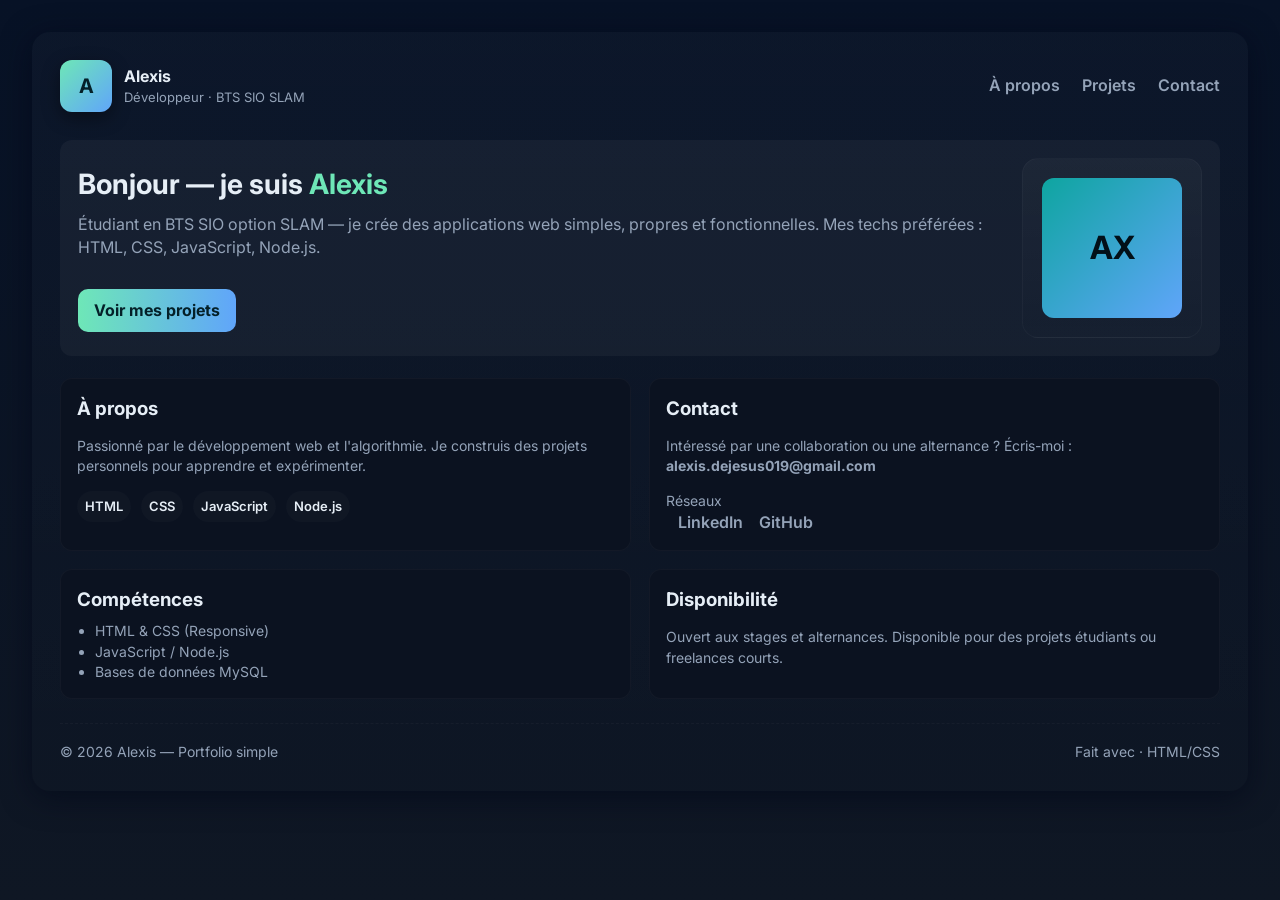
<file: Css/Index.html>
<!DOCTYPE html>
<html lang="fr">
  <head>
    <meta charset="utf-8" />
    <meta name="viewport" content="width=device-width, initial-scale=1" />
    <title>Portfolio — Alexis</title>
    <link rel="stylesheet" href="styles.css" />
    <link rel="preconnect" href="https://fonts.googleapis.com" />
    <link rel="preconnect" href="https://fonts.gstatic.com" crossorigin />
    <link
      href="https://fonts.googleapis.com/css2?family=Inter:wght@300;400;600;700&display=swap"
      rel="stylesheet"
    />
  </head>
  <body>
    <div class="container">
      <header>
        <div class="brand">
          <div class="logo">A</div>
          <div>
            <div style="font-weight: 700">Alexis</div>
            <div class="muted" style="font-size: 13px">
              Développeur · BTS SIO SLAM
            </div>
          </div>
        </div>
        <nav aria-label="Navigation principale">
          <a href="#about">À propos</a>
          <a href="#projects">Projets</a>
          <a href="#contact">Contact</a>
        </nav>
      </header>

      <section class="hero">
        <div class="hero-left">
          <h1>
            Bonjour — je suis <span style="color: var(--accent)">Alexis</span>
          </h1>
          <p>
            Étudiant en BTS SIO option SLAM — je crée des applications web
            simples, propres et fonctionnelles. Mes techs préférées : HTML, CSS,
            JavaScript, Node.js.
          </p>
          <a class="cta" href="#projects">Voir mes projets</a>
        </div>
        <div class="hero-right">
          <div class="avatar">AX</div>
        </div>
      </section>

      <div class="grid">
        <div class="card" id="about">
          <h3>À propos</h3>
          <p class="muted">
            Passionné par le développement web et l'algorithmie. Je construis
            des projets personnels pour apprendre et expérimenter.
          </p>
          <div style="margin-top: 12px">
            <span class="tag">HTML</span>
            <span class="tag">CSS</span>
            <span class="tag">JavaScript</span>
            <span class="tag">Node.js</span>
          </div>
        </div>

        <div class="card" id="contact">
          <h3>Contact</h3>
          <p class="muted">
            Intéressé par une collaboration ou une alternance ? Écris-moi :
            <strong>alexis.dejesus019@gmail.com</strong>
          </p>
          <div style="margin-top: 12px">
            <div class="muted">Réseaux</div>
            <div class="socials">
              <a href="#  ">LinkedIn</a>
              <a href="#">GitHub</a>
            </div>
          </div>
        </div>

        <div class="card">
          <h3>Compétences</h3>
          <ul class="muted" style="padding-left: 18px; margin: 8px 0 0 0">
            <li>HTML & CSS (Responsive)</li>
            <li>JavaScript / Node.js</li>
            <li>Bases de données MySQL</li>
          </ul>
        </div>

        <div class="card">
          <h3>Disponibilité</h3>
          <p class="muted">
            Ouvert aux stages et alternances. Disponible pour des projets
            étudiants ou freelances courts.
          </p>
        </div>
      </div>

      <footer>
        <div class="muted">
          © <span id="year"></span> Alexis — Portfolio simple
        </div>
        <div class="muted">Fait avec · HTML/CSS</div>
      </footer>
    </div>

    <script>
      // simple dynamic year
      document.getElementById("year").textContent = new Date().getFullYear();
    </script>
  </body>
</html>
</file>
<file: Css/styles.css>
:root {
  --bg: #0f1724;
  --card: #0b1220;
  --muted: #94a3b8;
  --accent: #6ee7b7;
  --glass: rgba(255, 255, 255, 0.04);
  --radius: 12px;
  --gap: 18px;
}
* {
  box-sizing: border-box;
}
html,
body {
  height: 100%;
}
body {
  margin: 0;
  font-family: Inter, system-ui, Segoe UI, Roboto, "Helvetica Neue", Arial;
  background: linear-gradient(180deg, #071226 0%, var(--bg) 100%);
  color: #e6eef6;
  -webkit-font-smoothing: antialiased;
  -moz-osx-font-smoothing: grayscale;
  line-height: 1.45;
  padding: 32px;
}

.container {
  margin: 0 auto;
  padding: 28px;
  background: linear-gradient(180deg, rgba(255, 255, 255, 0.02), transparent);
  border-radius: 18px;
  box-shadow: 0 6px 30px rgba(2, 6, 23, 0.6);
}

header {
  display: flex;
  align-items: center;
  justify-content: space-between;
  gap: 12px;
}
.brand {
  display: flex;
  align-items: center;
  gap: 12px;
}
.logo {
  width: 52px;
  height: 52px;
  border-radius: 12px;
  background: linear-gradient(135deg, var(--accent), #60a5fa);
  display: flex;
  align-items: center;
  justify-content: center;
  font-weight: 700;
  color: #042028;
  font-size: 20px;
  box-shadow: 0 6px 18px rgba(0, 0, 0, 0.4);
}
nav a {
  color: var(--muted);
  text-decoration: none;
  margin-left: 18px;
  font-weight: 600;
}
nav a:hover {
  color: var(--accent);
}

.hero {
  display: flex;
  flex-wrap: wrap;
  gap: 24px;
  align-items: center;
  margin-top: 28px;
  padding: 18px;
  background: var(--glass);
  border-radius: 12px;
}
.hero-left {
  flex: 1 1 320px;
}
.hero h1 {
  margin: 0;
  font-size: 28px;
}
.hero p {
  color: var(--muted);
  margin-top: 8px;
}
.cta {
  display: inline-block;
  margin-top: 14px;
  padding: 10px 16px;
  border-radius: 10px;
  background: linear-gradient(90deg, var(--accent), #60a5fa);
  color: #042028;
  font-weight: 700;
  text-decoration: none;
}

.hero-right {
  width: 180px;
  height: 180px;
  border-radius: 16px;
  background: linear-gradient(180deg, rgba(255, 255, 255, 0.03), transparent);
  display: flex;
  align-items: center;
  justify-content: center;
  flex-shrink: 0;
  border: 1px solid rgba(255, 255, 255, 0.03);
}
.avatar {
  width: 140px;
  height: 140px;
  border-radius: 12px;
  background: linear-gradient(135deg, #0ea5a0, #60a5fa);
  display: flex;
  align-items: center;
  justify-content: center;
  font-size: 32px;
  color: #021018;
  font-weight: 700;
}

.grid {
  display: grid;
  grid-template-columns: repeat(2, 1fr);
  gap: var(--gap);
  margin-top: 22px;
}
.card {
  background: var(--card);
  padding: 16px;
  border-radius: 12px;
  border: 1px solid rgba(255, 255, 255, 0.03);
}
.card h3 {
  margin: 0 0 8px 0;
}
.projects {
  display: grid;
  grid-template-columns: repeat(2, 1fr);
  gap: 12px;
}
.project {
  padding: 12px;
  background: linear-gradient(180deg, rgba(255, 255, 255, 0.02), transparent);
  border-radius: 10px;
}
.project small {
  color: var(--muted);
}

footer {
  margin-top: 24px;
  padding-top: 18px;
  border-top: 1px dashed rgba(255, 255, 255, 0.03);
  display: flex;
  justify-content: space-between;
  align-items: center;
}
.socials a {
  margin-left: 12px;
  color: var(--muted);
  text-decoration: none;
  font-weight: 600;
}
/* small utilities */
.muted {
  color: var(--muted);
  font-size: 14px;
}
.tag {
  display: inline-block;
  padding: 6px 8px;
  border-radius: 999px;
  background: rgba(255, 255, 255, 0.02);
  font-weight: 600;
  font-size: 13px;
  margin-right: 6px;
}
</file>
